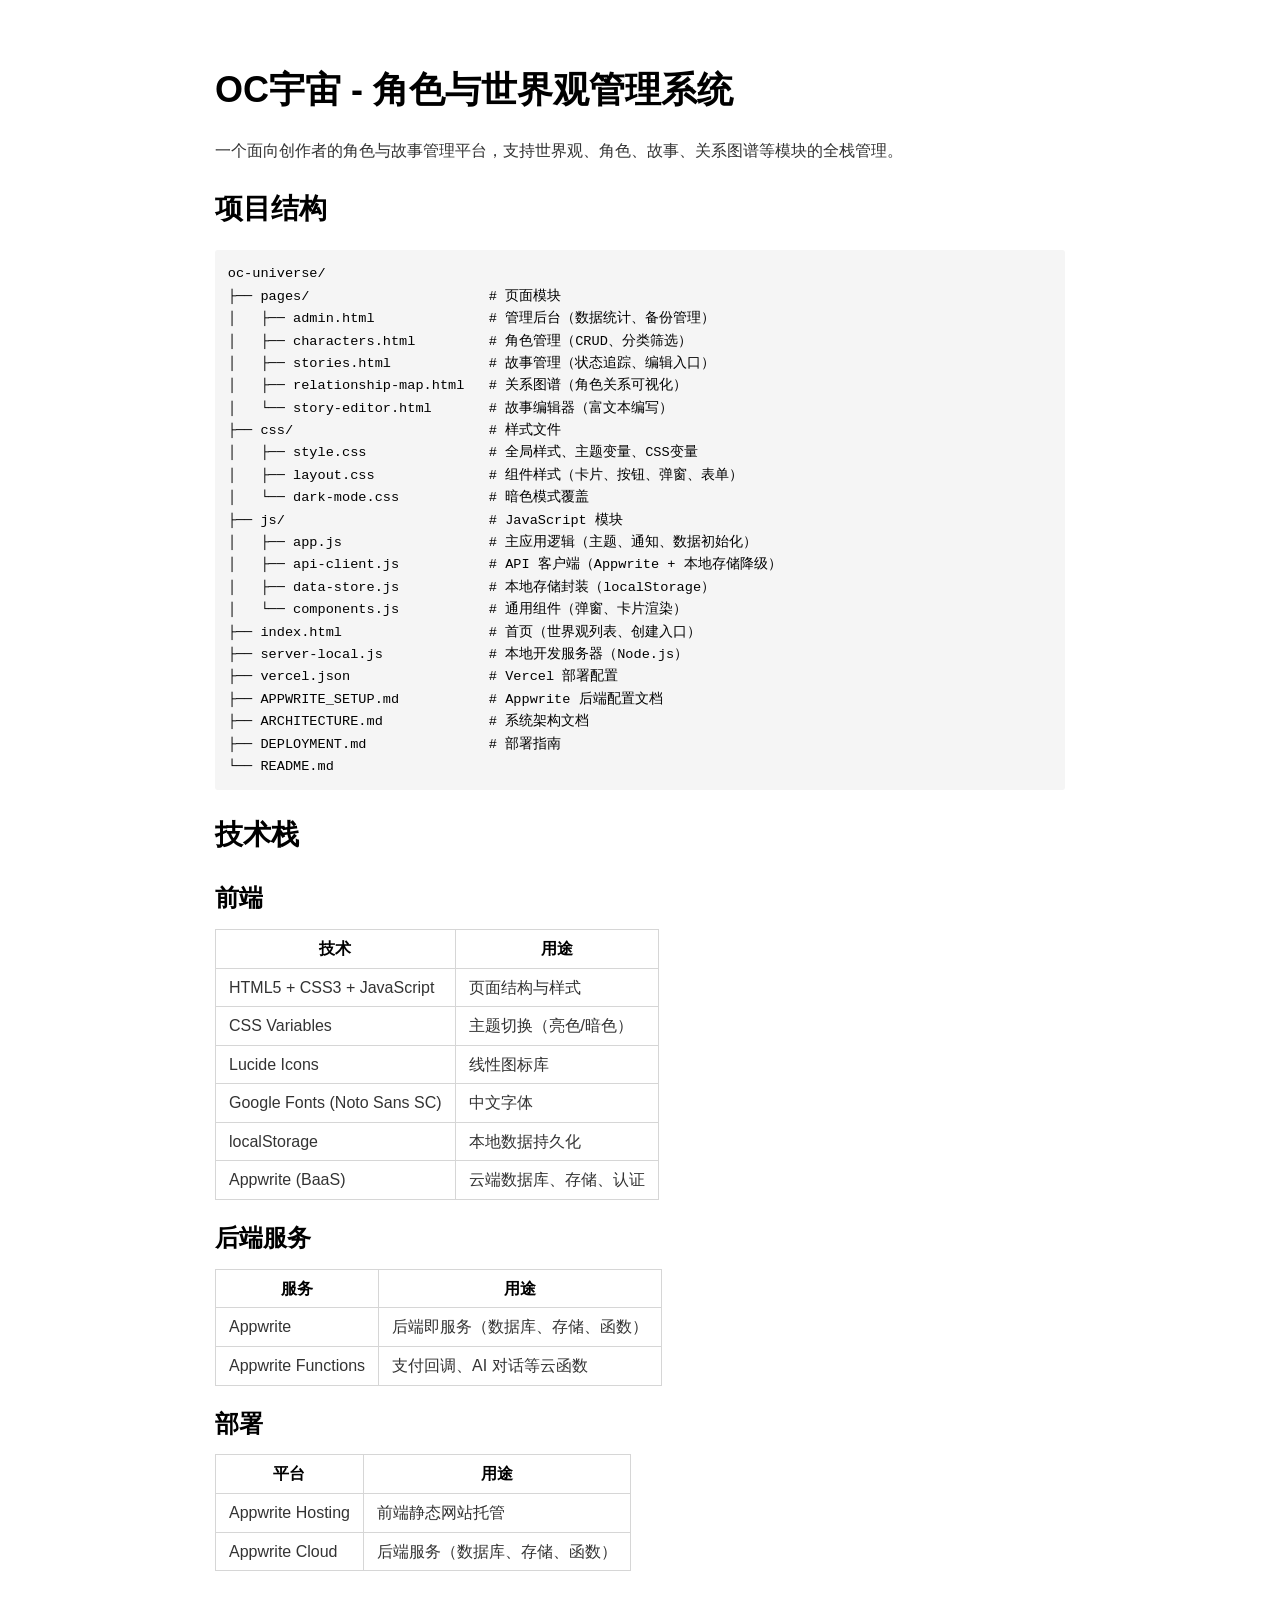
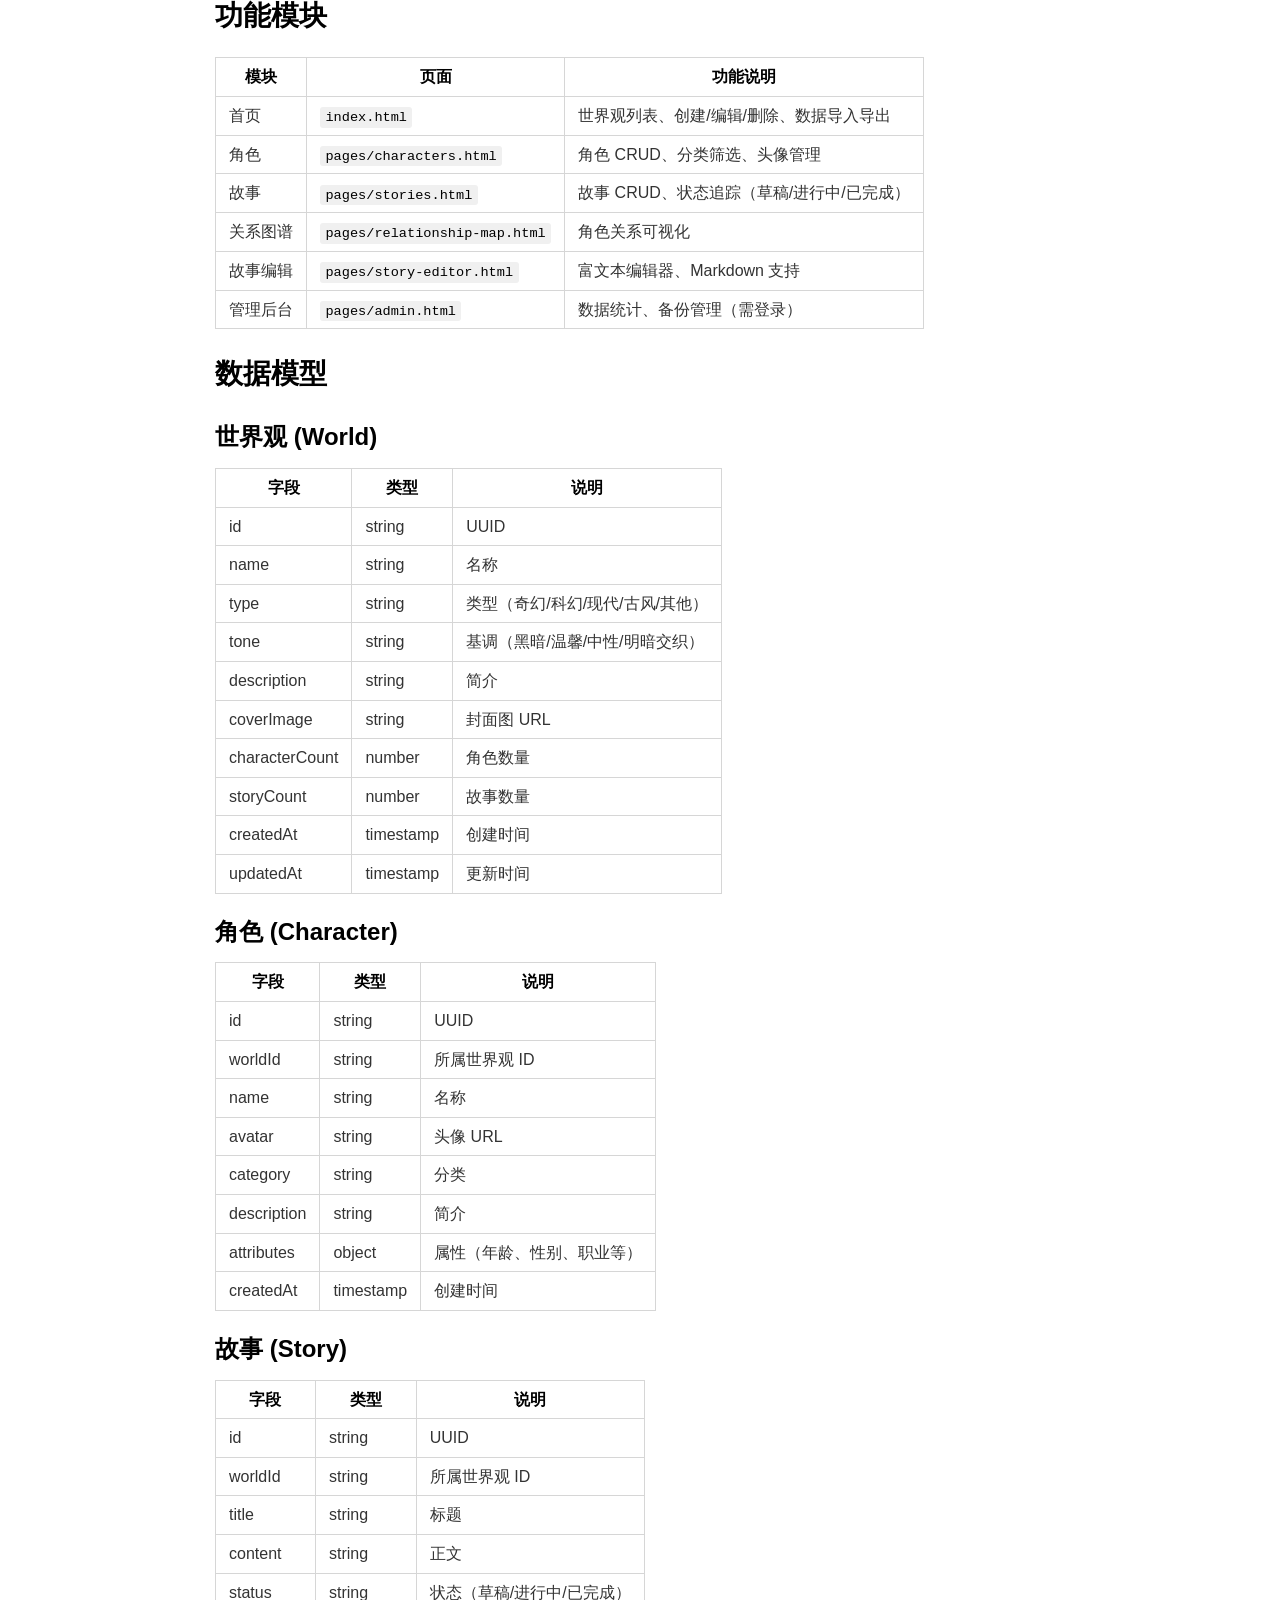
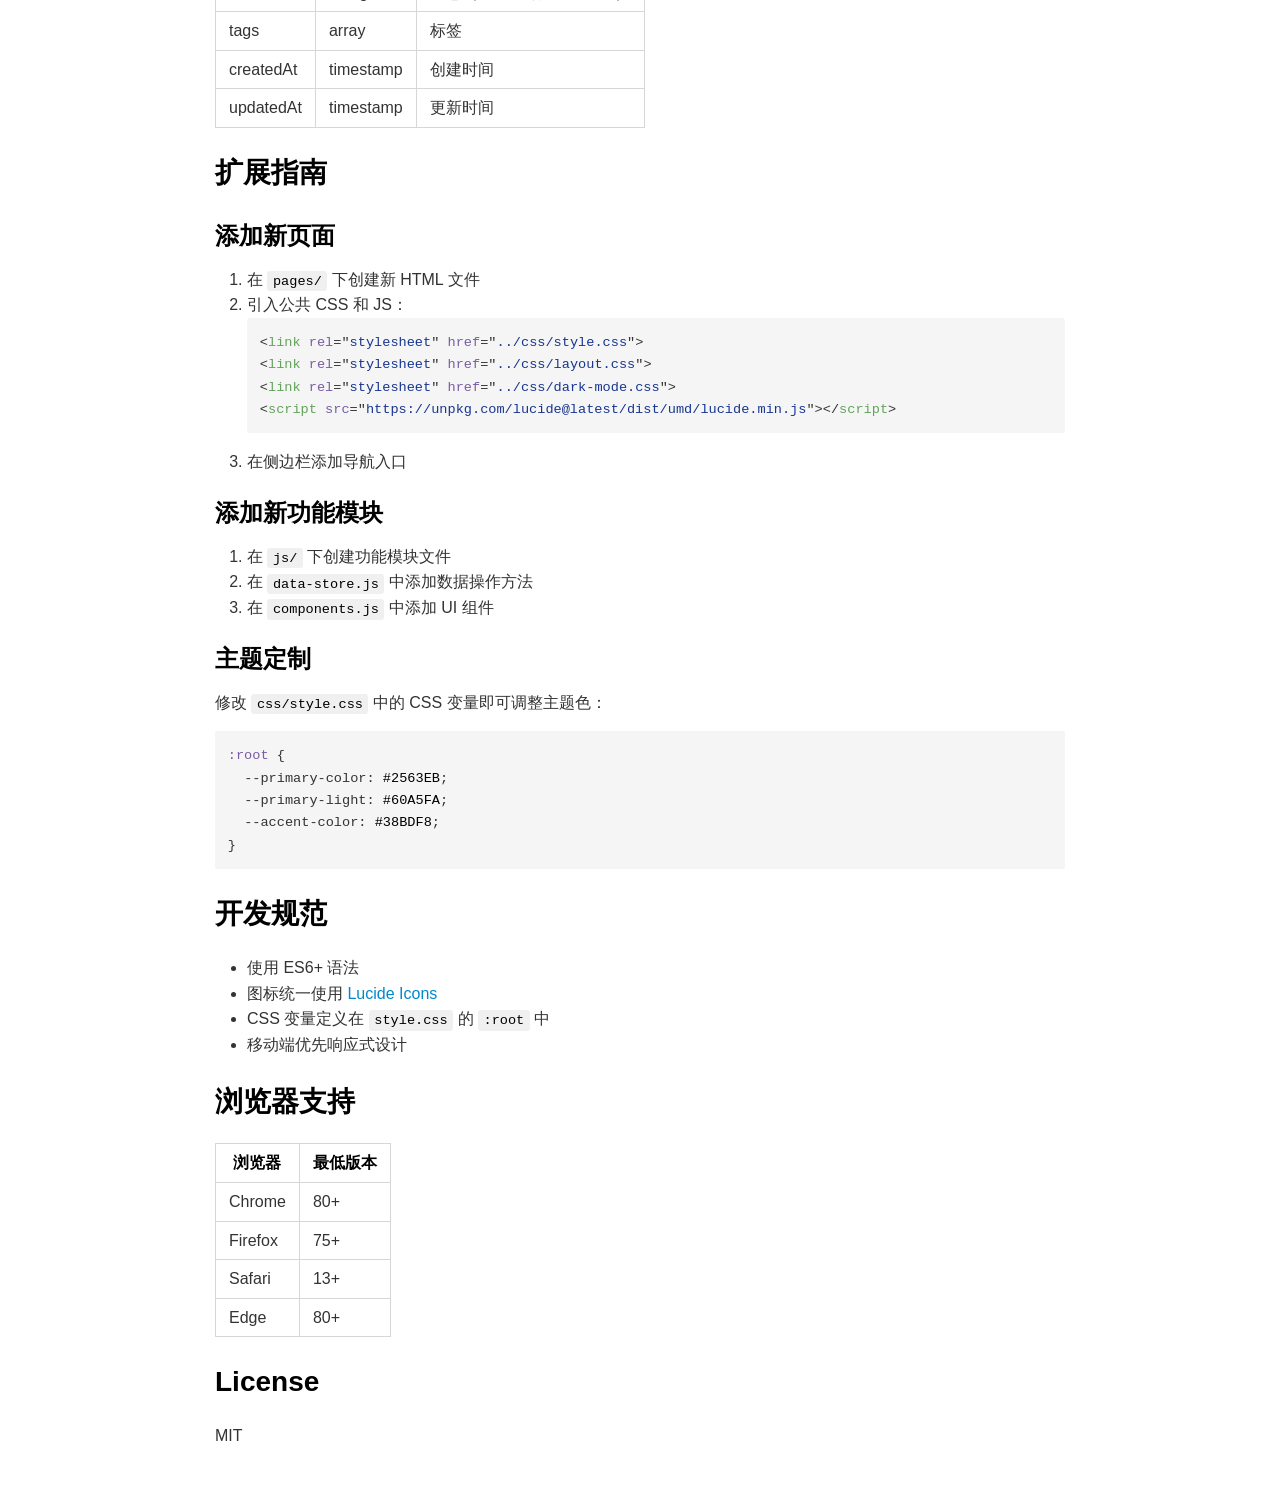
<file: README.html>
<!DOCTYPE html><html><head>
      <title>README</title>
      <meta charset="utf-8">
      <meta name="viewport" content="width=device-width, initial-scale=1.0">
      
      <link rel="stylesheet" href="file:///c:\Users\13821\.vscode\extensions\shd101wyy.markdown-preview-enhanced-0.8.27\crossnote\dependencies\katex\katex.min.css">
      
      
      
      
      
      
      
      <style>
      code[class*=language-],pre[class*=language-]{color:#333;background:0 0;font-family:Consolas,"Liberation Mono",Menlo,Courier,monospace;text-align:left;white-space:pre;word-spacing:normal;word-break:normal;word-wrap:normal;line-height:1.4;-moz-tab-size:8;-o-tab-size:8;tab-size:8;-webkit-hyphens:none;-moz-hyphens:none;-ms-hyphens:none;hyphens:none}pre[class*=language-]{padding:.8em;overflow:auto;border-radius:3px;background:#f5f5f5}:not(pre)>code[class*=language-]{padding:.1em;border-radius:.3em;white-space:normal;background:#f5f5f5}.token.blockquote,.token.comment{color:#969896}.token.cdata{color:#183691}.token.doctype,.token.macro.property,.token.punctuation,.token.variable{color:#333}.token.builtin,.token.important,.token.keyword,.token.operator,.token.rule{color:#a71d5d}.token.attr-value,.token.regex,.token.string,.token.url{color:#183691}.token.atrule,.token.boolean,.token.code,.token.command,.token.constant,.token.entity,.token.number,.token.property,.token.symbol{color:#0086b3}.token.prolog,.token.selector,.token.tag{color:#63a35c}.token.attr-name,.token.class,.token.class-name,.token.function,.token.id,.token.namespace,.token.pseudo-class,.token.pseudo-element,.token.url-reference .token.variable{color:#795da3}.token.entity{cursor:help}.token.title,.token.title .token.punctuation{font-weight:700;color:#1d3e81}.token.list{color:#ed6a43}.token.inserted{background-color:#eaffea;color:#55a532}.token.deleted{background-color:#ffecec;color:#bd2c00}.token.bold{font-weight:700}.token.italic{font-style:italic}.language-json .token.property{color:#183691}.language-markup .token.tag .token.punctuation{color:#333}.language-css .token.function,code.language-css{color:#0086b3}.language-yaml .token.atrule{color:#63a35c}code.language-yaml{color:#183691}.language-ruby .token.function{color:#333}.language-markdown .token.url{color:#795da3}.language-makefile .token.symbol{color:#795da3}.language-makefile .token.variable{color:#183691}.language-makefile .token.builtin{color:#0086b3}.language-bash .token.keyword{color:#0086b3}pre[data-line]{position:relative;padding:1em 0 1em 3em}pre[data-line] .line-highlight-wrapper{position:absolute;top:0;left:0;background-color:transparent;display:block;width:100%}pre[data-line] .line-highlight{position:absolute;left:0;right:0;padding:inherit 0;margin-top:1em;background:hsla(24,20%,50%,.08);background:linear-gradient(to right,hsla(24,20%,50%,.1) 70%,hsla(24,20%,50%,0));pointer-events:none;line-height:inherit;white-space:pre}pre[data-line] .line-highlight:before,pre[data-line] .line-highlight[data-end]:after{content:attr(data-start);position:absolute;top:.4em;left:.6em;min-width:1em;padding:0 .5em;background-color:hsla(24,20%,50%,.4);color:#f4f1ef;font:bold 65%/1.5 sans-serif;text-align:center;vertical-align:.3em;border-radius:999px;text-shadow:none;box-shadow:0 1px #fff}pre[data-line] .line-highlight[data-end]:after{content:attr(data-end);top:auto;bottom:.4em}html body{font-family:'Helvetica Neue',Helvetica,'Segoe UI',Arial,freesans,sans-serif;font-size:16px;line-height:1.6;color:#333;background-color:#fff;overflow:initial;box-sizing:border-box;word-wrap:break-word}html body>:first-child{margin-top:0}html body h1,html body h2,html body h3,html body h4,html body h5,html body h6{line-height:1.2;margin-top:1em;margin-bottom:16px;color:#000}html body h1{font-size:2.25em;font-weight:300;padding-bottom:.3em}html body h2{font-size:1.75em;font-weight:400;padding-bottom:.3em}html body h3{font-size:1.5em;font-weight:500}html body h4{font-size:1.25em;font-weight:600}html body h5{font-size:1.1em;font-weight:600}html body h6{font-size:1em;font-weight:600}html body h1,html body h2,html body h3,html body h4,html body h5{font-weight:600}html body h5{font-size:1em}html body h6{color:#5c5c5c}html body strong{color:#000}html body del{color:#5c5c5c}html body a:not([href]){color:inherit;text-decoration:none}html body a{color:#08c;text-decoration:none}html body a:hover{color:#00a3f5;text-decoration:none}html body img{max-width:100%}html body>p{margin-top:0;margin-bottom:16px;word-wrap:break-word}html body>ol,html body>ul{margin-bottom:16px}html body ol,html body ul{padding-left:2em}html body ol.no-list,html body ul.no-list{padding:0;list-style-type:none}html body ol ol,html body ol ul,html body ul ol,html body ul ul{margin-top:0;margin-bottom:0}html body li{margin-bottom:0}html body li.task-list-item{list-style:none}html body li>p{margin-top:0;margin-bottom:0}html body .task-list-item-checkbox{margin:0 .2em .25em -1.8em;vertical-align:middle}html body .task-list-item-checkbox:hover{cursor:pointer}html body blockquote{margin:16px 0;font-size:inherit;padding:0 15px;color:#5c5c5c;background-color:#f0f0f0;border-left:4px solid #d6d6d6}html body blockquote>:first-child{margin-top:0}html body blockquote>:last-child{margin-bottom:0}html body hr{height:4px;margin:32px 0;background-color:#d6d6d6;border:0 none}html body table{margin:10px 0 15px 0;border-collapse:collapse;border-spacing:0;display:block;width:100%;overflow:auto;word-break:normal;word-break:keep-all}html body table th{font-weight:700;color:#000}html body table td,html body table th{border:1px solid #d6d6d6;padding:6px 13px}html body dl{padding:0}html body dl dt{padding:0;margin-top:16px;font-size:1em;font-style:italic;font-weight:700}html body dl dd{padding:0 16px;margin-bottom:16px}html body code{font-family:Menlo,Monaco,Consolas,'Courier New',monospace;font-size:.85em;color:#000;background-color:#f0f0f0;border-radius:3px;padding:.2em 0}html body code::after,html body code::before{letter-spacing:-.2em;content:'\00a0'}html body pre>code{padding:0;margin:0;word-break:normal;white-space:pre;background:0 0;border:0}html body .highlight{margin-bottom:16px}html body .highlight pre,html body pre{padding:1em;overflow:auto;line-height:1.45;border:#d6d6d6;border-radius:3px}html body .highlight pre{margin-bottom:0;word-break:normal}html body pre code,html body pre tt{display:inline;max-width:initial;padding:0;margin:0;overflow:initial;line-height:inherit;word-wrap:normal;background-color:transparent;border:0}html body pre code:after,html body pre code:before,html body pre tt:after,html body pre tt:before{content:normal}html body blockquote,html body dl,html body ol,html body p,html body pre,html body ul{margin-top:0;margin-bottom:16px}html body kbd{color:#000;border:1px solid #d6d6d6;border-bottom:2px solid #c7c7c7;padding:2px 4px;background-color:#f0f0f0;border-radius:3px}@media print{html body{background-color:#fff}html body h1,html body h2,html body h3,html body h4,html body h5,html body h6{color:#000;page-break-after:avoid}html body blockquote{color:#5c5c5c}html body pre{page-break-inside:avoid}html body table{display:table}html body img{display:block;max-width:100%;max-height:100%}html body code,html body pre{word-wrap:break-word;white-space:pre}}.markdown-preview{width:100%;height:100%;box-sizing:border-box}.markdown-preview ul{list-style:disc}.markdown-preview ul ul{list-style:circle}.markdown-preview ul ul ul{list-style:square}.markdown-preview ol{list-style:decimal}.markdown-preview ol ol,.markdown-preview ul ol{list-style-type:lower-roman}.markdown-preview ol ol ol,.markdown-preview ol ul ol,.markdown-preview ul ol ol,.markdown-preview ul ul ol{list-style-type:lower-alpha}.markdown-preview .newpage,.markdown-preview .pagebreak{page-break-before:always}.markdown-preview pre.line-numbers{position:relative;padding-left:3.8em;counter-reset:linenumber}.markdown-preview pre.line-numbers>code{position:relative}.markdown-preview pre.line-numbers .line-numbers-rows{position:absolute;pointer-events:none;top:1em;font-size:100%;left:0;width:3em;letter-spacing:-1px;border-right:1px solid #999;-webkit-user-select:none;-moz-user-select:none;-ms-user-select:none;user-select:none}.markdown-preview pre.line-numbers .line-numbers-rows>span{pointer-events:none;display:block;counter-increment:linenumber}.markdown-preview pre.line-numbers .line-numbers-rows>span:before{content:counter(linenumber);color:#999;display:block;padding-right:.8em;text-align:right}.markdown-preview .mathjax-exps .MathJax_Display{text-align:center!important}.markdown-preview:not([data-for=preview]) .code-chunk .code-chunk-btn-group{display:none}.markdown-preview:not([data-for=preview]) .code-chunk .status{display:none}.markdown-preview:not([data-for=preview]) .code-chunk .output-div{margin-bottom:16px}.markdown-preview .md-toc{padding:0}.markdown-preview .md-toc .md-toc-details{margin:0;padding:0;border:none}.markdown-preview .md-toc summary.md-toc-link-wrapper{cursor:pointer;list-style-position:outside}.markdown-preview .md-toc summary.md-toc-link-wrapper::marker{font-size:.85em}.markdown-preview .md-toc .md-toc-link-wrapper .md-toc-link{display:inline;padding:.25rem 0}.markdown-preview .md-toc .md-toc-link-wrapper .md-toc-link div,.markdown-preview .md-toc .md-toc-link-wrapper .md-toc-link p{display:inline}.markdown-preview .md-toc .md-toc-link-wrapper.highlighted .md-toc-link{font-weight:800}.markdown-preview .md-toc .md-toc-link-wrapper[data-level='0']{margin-left:12px}.markdown-preview .md-toc .md-toc-link-wrapper[data-level='1']{margin-left:28px}.markdown-preview .md-toc .md-toc-link-wrapper[data-level='2']{margin-left:44px}.markdown-preview .md-toc .md-toc-link-wrapper[data-level='3']{margin-left:60px}.markdown-preview .md-toc .md-toc-link-wrapper[data-level='4']{margin-left:76px}.markdown-preview .md-toc .md-toc-link-wrapper[data-level='5']{margin-left:80px}.markdown-preview a.tag,.markdown-preview a.tag:active,.markdown-preview a.tag:link,.markdown-preview a.tag:visited,.markdown-preview span.tag:not(.token){display:inline-block;background-color:var(--vscode-badge-background,rgba(127,127,127,.18));color:var(--vscode-badge-foreground,currentColor);border-radius:2em;font-size:.85em;font-weight:500;padding:.05em .55em;line-height:1.5;white-space:nowrap;text-decoration:none;text-shadow:none;box-shadow:none;transition:background-color .12s ease,opacity .12s ease}.markdown-preview a.tag{cursor:pointer}.markdown-preview a.tag:focus,.markdown-preview a.tag:hover{background-color:var(--vscode-badge-background,rgba(127,127,127,.32));color:var(--vscode-badge-foreground,currentColor);opacity:.85;text-decoration:none;outline:0}.markdown-preview .wikilink-embed-content{border-left:3px solid var(--vscode-textBlockQuote-border,rgba(128,128,128,.3));background:var(--vscode-textBlockQuote-background,rgba(128,128,128,.05));margin:.5em 0;padding:.5em .75em;border-radius:0 3px 3px 0}.markdown-preview .wikilink-embed-content.wikilink-embed-error{border-left-color:var(--vscode-errorForeground,#cf222e);color:var(--vscode-errorForeground,#cf222e);font-style:italic;opacity:.8}.markdown-preview .wikilink-embed-content h1:first-child,.markdown-preview .wikilink-embed-content h2:first-child,.markdown-preview .wikilink-embed-content h3:first-child,.markdown-preview .wikilink-embed-content h4:first-child,.markdown-preview .wikilink-embed-content h5:first-child,.markdown-preview .wikilink-embed-content h6:first-child{margin-top:.25em}.markdown-preview .wikilink-embed-content .wikilink-embed-content{margin:.25em 0;padding:.25em .5em}.markdown-preview .block-id{display:none}.scrollbar-style::-webkit-scrollbar{width:8px}.scrollbar-style::-webkit-scrollbar-track{border-radius:10px;background-color:transparent}.scrollbar-style::-webkit-scrollbar-thumb{border-radius:5px;background-color:rgba(150,150,150,.66);border:4px solid rgba(150,150,150,.66);background-clip:content-box}html body[for=html-export]:not([data-presentation-mode]){position:relative;width:100%;height:100%;top:0;left:0;margin:0;padding:0;overflow:auto}html body[for=html-export]:not([data-presentation-mode]) .markdown-preview{position:relative;top:0;min-height:100vh}@media screen and (min-width:914px){html body[for=html-export]:not([data-presentation-mode]) .markdown-preview{padding:2em calc(50% - 457px + 2em)}}@media screen and (max-width:914px){html body[for=html-export]:not([data-presentation-mode]) .markdown-preview{padding:2em}}@media screen and (max-width:450px){html body[for=html-export]:not([data-presentation-mode]) .markdown-preview{font-size:14px!important;padding:1em}}@media print{html body[for=html-export]:not([data-presentation-mode]) #sidebar-toc-btn{display:none}}html body[for=html-export]:not([data-presentation-mode]) #sidebar-toc-btn{position:fixed;bottom:8px;left:8px;font-size:28px;cursor:pointer;color:inherit;z-index:99;width:32px;text-align:center;opacity:.4}html body[for=html-export]:not([data-presentation-mode])[html-show-sidebar-toc] #sidebar-toc-btn{opacity:1}html body[for=html-export]:not([data-presentation-mode])[html-show-sidebar-toc] .md-sidebar-toc{position:fixed;top:0;left:0;width:300px;height:100%;padding:32px 0 48px 0;font-size:14px;box-shadow:0 0 4px rgba(150,150,150,.33);box-sizing:border-box;overflow:auto;background-color:inherit}html body[for=html-export]:not([data-presentation-mode])[html-show-sidebar-toc] .md-sidebar-toc::-webkit-scrollbar{width:8px}html body[for=html-export]:not([data-presentation-mode])[html-show-sidebar-toc] .md-sidebar-toc::-webkit-scrollbar-track{border-radius:10px;background-color:transparent}html body[for=html-export]:not([data-presentation-mode])[html-show-sidebar-toc] .md-sidebar-toc::-webkit-scrollbar-thumb{border-radius:5px;background-color:rgba(150,150,150,.66);border:4px solid rgba(150,150,150,.66);background-clip:content-box}html body[for=html-export]:not([data-presentation-mode])[html-show-sidebar-toc] .md-sidebar-toc a{text-decoration:none}html body[for=html-export]:not([data-presentation-mode])[html-show-sidebar-toc] .md-sidebar-toc .md-toc{padding:0 16px}html body[for=html-export]:not([data-presentation-mode])[html-show-sidebar-toc] .md-sidebar-toc .md-toc .md-toc-details{margin:0;padding:0;border:none}html body[for=html-export]:not([data-presentation-mode])[html-show-sidebar-toc] .md-sidebar-toc .md-toc .md-toc-link-wrapper .md-toc-link{display:inline;padding:.25rem 0}html body[for=html-export]:not([data-presentation-mode])[html-show-sidebar-toc] .md-sidebar-toc .md-toc .md-toc-link-wrapper .md-toc-link div,html body[for=html-export]:not([data-presentation-mode])[html-show-sidebar-toc] .md-sidebar-toc .md-toc .md-toc-link-wrapper .md-toc-link p{display:inline}html body[for=html-export]:not([data-presentation-mode])[html-show-sidebar-toc] .md-sidebar-toc .md-toc .md-toc-link-wrapper.highlighted .md-toc-link{font-weight:800}html body[for=html-export]:not([data-presentation-mode])[html-show-sidebar-toc] .md-sidebar-toc .md-toc .md-toc-link-wrapper[data-level='0']{padding-left:0}html body[for=html-export]:not([data-presentation-mode])[html-show-sidebar-toc] .md-sidebar-toc .md-toc .md-toc-link-wrapper[data-level='1']{padding-left:16px}html body[for=html-export]:not([data-presentation-mode])[html-show-sidebar-toc] .md-sidebar-toc .md-toc .md-toc-link-wrapper[data-level='2']{padding-left:32px}html body[for=html-export]:not([data-presentation-mode])[html-show-sidebar-toc] .md-sidebar-toc .md-toc .md-toc-link-wrapper[data-level='3']{padding-left:48px}html body[for=html-export]:not([data-presentation-mode])[html-show-sidebar-toc] .md-sidebar-toc .md-toc .md-toc-link-wrapper[data-level='4']{padding-left:64px}html body[for=html-export]:not([data-presentation-mode])[html-show-sidebar-toc] .md-sidebar-toc .md-toc .md-toc-link-wrapper[data-level='5']{padding-left:80px}html body[for=html-export]:not([data-presentation-mode])[html-show-sidebar-toc] .markdown-preview{left:300px;width:calc(100% - 300px);padding:2em calc(50% - 457px - 300px / 2);margin:0;box-sizing:border-box}@media screen and (max-width:1274px){html body[for=html-export]:not([data-presentation-mode])[html-show-sidebar-toc] .markdown-preview{padding:2em}}@media screen and (max-width:450px){html body[for=html-export]:not([data-presentation-mode])[html-show-sidebar-toc] .markdown-preview{width:100%}}html body[for=html-export]:not([data-presentation-mode]):not([html-show-sidebar-toc]) .markdown-preview{left:50%;transform:translateX(-50%)}html body[for=html-export]:not([data-presentation-mode]):not([html-show-sidebar-toc]) .md-sidebar-toc{display:none}
/* Please visit the URL below for more information: */
/*   https://shd101wyy.github.io/markdown-preview-enhanced/#/customize-css */

      </style>
      <script type="text/javascript">
  document.addEventListener("DOMContentLoaded", function () {
    // your code here
  });
</script>
    </head>
    <body for="html-export">
      <div class="crossnote markdown-preview  ">
      
<h1 id="oc宇宙---角色与世界观管理系统">OC宇宙 - 角色与世界观管理系统 </h1>
<p>一个面向创作者的角色与故事管理平台，支持世界观、角色、故事、关系图谱等模块的全栈管理。</p>
<h2 id="项目结构">项目结构 </h2>
<pre data-role="codeBlock" data-info="" class="language-text"><code>oc-universe/
├── pages/                      # 页面模块
│   ├── admin.html              # 管理后台（数据统计、备份管理）
│   ├── characters.html         # 角色管理（CRUD、分类筛选）
│   ├── stories.html            # 故事管理（状态追踪、编辑入口）
│   ├── relationship-map.html   # 关系图谱（角色关系可视化）
│   └── story-editor.html       # 故事编辑器（富文本编写）
├── css/                        # 样式文件
│   ├── style.css               # 全局样式、主题变量、CSS变量
│   ├── layout.css              # 组件样式（卡片、按钮、弹窗、表单）
│   └── dark-mode.css           # 暗色模式覆盖
├── js/                         # JavaScript 模块
│   ├── app.js                  # 主应用逻辑（主题、通知、数据初始化）
│   ├── api-client.js           # API 客户端（Appwrite + 本地存储降级）
│   ├── data-store.js           # 本地存储封装（localStorage）
│   └── components.js           # 通用组件（弹窗、卡片渲染）
├── index.html                  # 首页（世界观列表、创建入口）
├── server-local.js             # 本地开发服务器（Node.js）
├── vercel.json                 # Vercel 部署配置
├── APPWRITE_SETUP.md           # Appwrite 后端配置文档
├── ARCHITECTURE.md             # 系统架构文档
├── DEPLOYMENT.md               # 部署指南
└── README.md
</code></pre><h2 id="技术栈">技术栈 </h2>
<h3 id="前端">前端 </h3>
<table>
<thead>
<tr>
<th>技术</th>
<th>用途</th>
</tr>
</thead>
<tbody>
<tr>
<td>HTML5 + CSS3 + JavaScript</td>
<td>页面结构与样式</td>
</tr>
<tr>
<td>CSS Variables</td>
<td>主题切换（亮色/暗色）</td>
</tr>
<tr>
<td>Lucide Icons</td>
<td>线性图标库</td>
</tr>
<tr>
<td>Google Fonts (Noto Sans SC)</td>
<td>中文字体</td>
</tr>
<tr>
<td>localStorage</td>
<td>本地数据持久化</td>
</tr>
<tr>
<td>Appwrite (BaaS)</td>
<td>云端数据库、存储、认证</td>
</tr>
</tbody>
</table>
<h3 id="后端服务">后端服务 </h3>
<table>
<thead>
<tr>
<th>服务</th>
<th>用途</th>
</tr>
</thead>
<tbody>
<tr>
<td>Appwrite</td>
<td>后端即服务（数据库、存储、函数）</td>
</tr>
<tr>
<td>Appwrite Functions</td>
<td>支付回调、AI 对话等云函数</td>
</tr>
</tbody>
</table>
<h3 id="部署">部署 </h3>
<table>
<thead>
<tr>
<th>平台</th>
<th>用途</th>
</tr>
</thead>
<tbody>
<tr>
<td>Appwrite Hosting</td>
<td>前端静态网站托管</td>
</tr>
<tr>
<td>Appwrite Cloud</td>
<td>后端服务（数据库、存储、函数）</td>
</tr>
</tbody>
</table>
<h2 id="功能模块">功能模块 </h2>
<table>
<thead>
<tr>
<th>模块</th>
<th>页面</th>
<th>功能说明</th>
</tr>
</thead>
<tbody>
<tr>
<td>首页</td>
<td><code>index.html</code></td>
<td>世界观列表、创建/编辑/删除、数据导入导出</td>
</tr>
<tr>
<td>角色</td>
<td><code>pages/characters.html</code></td>
<td>角色 CRUD、分类筛选、头像管理</td>
</tr>
<tr>
<td>故事</td>
<td><code>pages/stories.html</code></td>
<td>故事 CRUD、状态追踪（草稿/进行中/已完成）</td>
</tr>
<tr>
<td>关系图谱</td>
<td><code>pages/relationship-map.html</code></td>
<td>角色关系可视化</td>
</tr>
<tr>
<td>故事编辑</td>
<td><code>pages/story-editor.html</code></td>
<td>富文本编辑器、Markdown 支持</td>
</tr>
<tr>
<td>管理后台</td>
<td><code>pages/admin.html</code></td>
<td>数据统计、备份管理（需登录）</td>
</tr>
</tbody>
</table>
<h2 id="数据模型">数据模型 </h2>
<h3 id="世界观-world">世界观 (World) </h3>
<table>
<thead>
<tr>
<th>字段</th>
<th>类型</th>
<th>说明</th>
</tr>
</thead>
<tbody>
<tr>
<td>id</td>
<td>string</td>
<td>UUID</td>
</tr>
<tr>
<td>name</td>
<td>string</td>
<td>名称</td>
</tr>
<tr>
<td>type</td>
<td>string</td>
<td>类型（奇幻/科幻/现代/古风/其他）</td>
</tr>
<tr>
<td>tone</td>
<td>string</td>
<td>基调（黑暗/温馨/中性/明暗交织）</td>
</tr>
<tr>
<td>description</td>
<td>string</td>
<td>简介</td>
</tr>
<tr>
<td>coverImage</td>
<td>string</td>
<td>封面图 URL</td>
</tr>
<tr>
<td>characterCount</td>
<td>number</td>
<td>角色数量</td>
</tr>
<tr>
<td>storyCount</td>
<td>number</td>
<td>故事数量</td>
</tr>
<tr>
<td>createdAt</td>
<td>timestamp</td>
<td>创建时间</td>
</tr>
<tr>
<td>updatedAt</td>
<td>timestamp</td>
<td>更新时间</td>
</tr>
</tbody>
</table>
<h3 id="角色-character">角色 (Character) </h3>
<table>
<thead>
<tr>
<th>字段</th>
<th>类型</th>
<th>说明</th>
</tr>
</thead>
<tbody>
<tr>
<td>id</td>
<td>string</td>
<td>UUID</td>
</tr>
<tr>
<td>worldId</td>
<td>string</td>
<td>所属世界观 ID</td>
</tr>
<tr>
<td>name</td>
<td>string</td>
<td>名称</td>
</tr>
<tr>
<td>avatar</td>
<td>string</td>
<td>头像 URL</td>
</tr>
<tr>
<td>category</td>
<td>string</td>
<td>分类</td>
</tr>
<tr>
<td>description</td>
<td>string</td>
<td>简介</td>
</tr>
<tr>
<td>attributes</td>
<td>object</td>
<td>属性（年龄、性别、职业等）</td>
</tr>
<tr>
<td>createdAt</td>
<td>timestamp</td>
<td>创建时间</td>
</tr>
</tbody>
</table>
<h3 id="故事-story">故事 (Story) </h3>
<table>
<thead>
<tr>
<th>字段</th>
<th>类型</th>
<th>说明</th>
</tr>
</thead>
<tbody>
<tr>
<td>id</td>
<td>string</td>
<td>UUID</td>
</tr>
<tr>
<td>worldId</td>
<td>string</td>
<td>所属世界观 ID</td>
</tr>
<tr>
<td>title</td>
<td>string</td>
<td>标题</td>
</tr>
<tr>
<td>content</td>
<td>string</td>
<td>正文</td>
</tr>
<tr>
<td>status</td>
<td>string</td>
<td>状态（草稿/进行中/已完成）</td>
</tr>
<tr>
<td>tags</td>
<td>array</td>
<td>标签</td>
</tr>
<tr>
<td>createdAt</td>
<td>timestamp</td>
<td>创建时间</td>
</tr>
<tr>
<td>updatedAt</td>
<td>timestamp</td>
<td>更新时间</td>
</tr>
</tbody>
</table>
<h2 id="扩展指南">扩展指南 </h2>
<h3 id="添加新页面">添加新页面 </h3>
<ol>
<li>在 <code>pages/</code> 下创建新 HTML 文件</li>
<li>引入公共 CSS 和 JS：<pre data-role="codeBlock" data-info="html" class="language-html html"><code><span class="token tag"><span class="token tag"><span class="token punctuation">&lt;</span>link</span> <span class="token attr-name">rel</span><span class="token attr-value"><span class="token punctuation attr-equals">=</span><span class="token punctuation">"</span>stylesheet<span class="token punctuation">"</span></span> <span class="token attr-name">href</span><span class="token attr-value"><span class="token punctuation attr-equals">=</span><span class="token punctuation">"</span>../css/style.css<span class="token punctuation">"</span></span><span class="token punctuation">&gt;</span></span>
<span class="token tag"><span class="token tag"><span class="token punctuation">&lt;</span>link</span> <span class="token attr-name">rel</span><span class="token attr-value"><span class="token punctuation attr-equals">=</span><span class="token punctuation">"</span>stylesheet<span class="token punctuation">"</span></span> <span class="token attr-name">href</span><span class="token attr-value"><span class="token punctuation attr-equals">=</span><span class="token punctuation">"</span>../css/layout.css<span class="token punctuation">"</span></span><span class="token punctuation">&gt;</span></span>
<span class="token tag"><span class="token tag"><span class="token punctuation">&lt;</span>link</span> <span class="token attr-name">rel</span><span class="token attr-value"><span class="token punctuation attr-equals">=</span><span class="token punctuation">"</span>stylesheet<span class="token punctuation">"</span></span> <span class="token attr-name">href</span><span class="token attr-value"><span class="token punctuation attr-equals">=</span><span class="token punctuation">"</span>../css/dark-mode.css<span class="token punctuation">"</span></span><span class="token punctuation">&gt;</span></span>
<span class="token tag"><span class="token tag"><span class="token punctuation">&lt;</span>script</span> <span class="token attr-name">src</span><span class="token attr-value"><span class="token punctuation attr-equals">=</span><span class="token punctuation">"</span>https://unpkg.com/lucide@latest/dist/umd/lucide.min.js<span class="token punctuation">"</span></span><span class="token punctuation">&gt;</span></span><span class="token script"></span><span class="token tag"><span class="token tag"><span class="token punctuation">&lt;/</span>script</span><span class="token punctuation">&gt;</span></span>
</code></pre>
</li>
<li>在侧边栏添加导航入口</li>
</ol>
<h3 id="添加新功能模块">添加新功能模块 </h3>
<ol>
<li>在 <code>js/</code> 下创建功能模块文件</li>
<li>在 <code>data-store.js</code> 中添加数据操作方法</li>
<li>在 <code>components.js</code> 中添加 UI 组件</li>
</ol>
<h3 id="主题定制">主题定制 </h3>
<p>修改 <code>css/style.css</code> 中的 CSS 变量即可调整主题色：</p>
<pre data-role="codeBlock" data-info="css" class="language-css css"><code><span class="token selector"><span class="token pseudo-class">:root</span></span> <span class="token punctuation">{</span>
  <span class="token variable">--primary-color</span><span class="token punctuation">:</span> <span class="token hexcode color">#2563EB</span><span class="token punctuation">;</span>
  <span class="token variable">--primary-light</span><span class="token punctuation">:</span> <span class="token hexcode color">#60A5FA</span><span class="token punctuation">;</span>
  <span class="token variable">--accent-color</span><span class="token punctuation">:</span> <span class="token hexcode color">#38BDF8</span><span class="token punctuation">;</span>
<span class="token punctuation">}</span>
</code></pre><h2 id="开发规范">开发规范 </h2>
<ul>
<li>使用 ES6+ 语法</li>
<li>图标统一使用 <a href="https://lucide.dev/">Lucide Icons</a></li>
<li>CSS 变量定义在 <code>style.css</code> 的 <code>:root</code> 中</li>
<li>移动端优先响应式设计</li>
</ul>
<h2 id="浏览器支持">浏览器支持 </h2>
<table>
<thead>
<tr>
<th>浏览器</th>
<th>最低版本</th>
</tr>
</thead>
<tbody>
<tr>
<td>Chrome</td>
<td>80+</td>
</tr>
<tr>
<td>Firefox</td>
<td>75+</td>
</tr>
<tr>
<td>Safari</td>
<td>13+</td>
</tr>
<tr>
<td>Edge</td>
<td>80+</td>
</tr>
</tbody>
</table>
<h2 id="license">License </h2>
<p>MIT</p>

      </div>
      
      
    
    
    
    
    
    
  
    </body></html>
</file>
